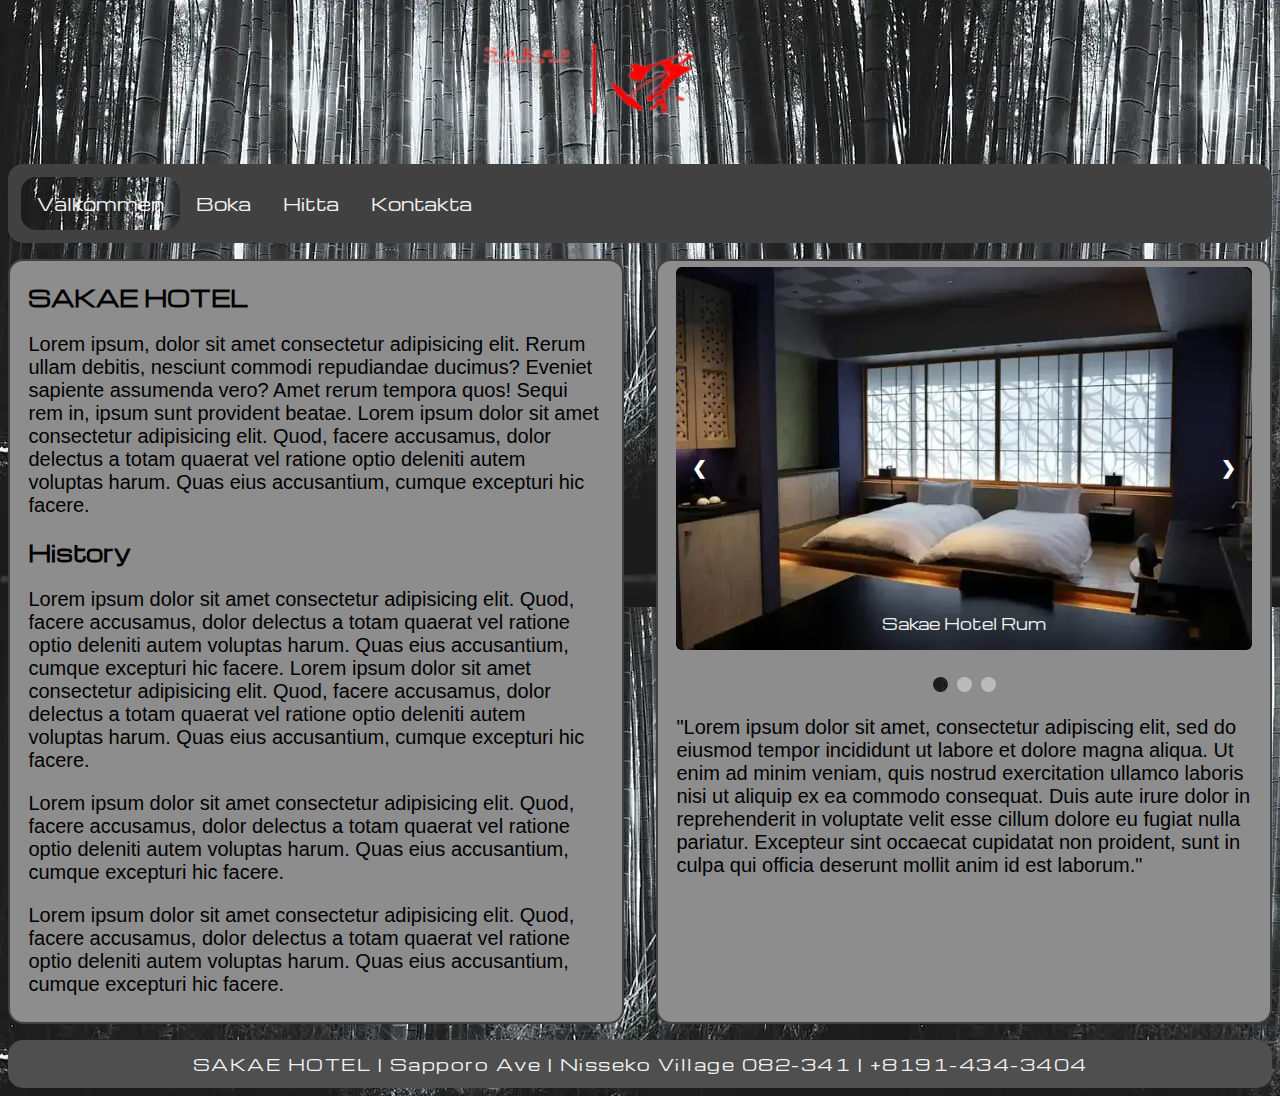
<file: index.html>
<!DOCTYPE html>
<html lang="en">

<head>
    <meta charset="UTF-8">
    <meta name="description" content="Sakae Hotel Website">
    <meta http-equiv="X-UA-Compatible" content="IE=edge">
    <meta name="viewport" content="width=device-width, initial-scale=1.0">
    <title>Sakae Hotel</title>
    <link rel="stylesheet" href="grid.css" />
    <link rel="stylesheet" href="style.css" />


    <link rel="preconnect" href="https://fonts.googleapis.com">
    <link rel="preconnect" href="https://fonts.gstatic.com" crossorigin>
    <link href="https://fonts.googleapis.com/css2?family=Michroma&family=Playfair+Display+SC&display=swap"
        rel="stylesheet">
    <!--https://fonts.google.com/specimen/Michroma?preview.text=Sakae%20Hotel&preview.size=37&preview.text_type=custom&category=Serif,Sans+Serif&sort=popularity-->
    <!--vidoe 8 5 min in nst gng-->

</head>

<body>
    <header>
        <!--       <img id="logo.webp" alt="Sakae Hotel Banner" />-->
        <img id="banner" src="logo.webp" alt="Sakae Hotel banner" />
    </header>
    <nav class="topnav" id="myTopnav">
        <a href="index.html" class="active">Välkommen</a>
        <a href="boka.html">Boka</a>
        <a href="hitta.html">Hitta</a>
        <a href="kontakta.html">Kontakta</a>
        <a href="javascript:void(0);" style="font-size: 15px;" class="icon" onclick="myFunction()">&#9776;</a>
    </nav>
    <section>
        <article>
            <h1>SAKAE HOTEL</h1>
            <p>
                Lorem ipsum, dolor sit amet consectetur adipisicing elit. Rerum ullam debitis, nesciunt commodi
                repudiandae ducimus? Eveniet sapiente assumenda vero? Amet rerum tempora quos! Sequi rem in, ipsum sunt
                provident beatae. Lorem ipsum dolor sit amet consectetur adipisicing elit. Quod, facere accusamus, dolor
                delectus a totam
                quaerat vel ratione optio deleniti autem voluptas harum. Quas eius accusantium, cumque excepturi hic
                facere.
            </p>

            <h2>History</h2>
            <p>
                Lorem ipsum dolor sit amet consectetur adipisicing elit. Quod, facere accusamus, dolor delectus a totam
                quaerat vel ratione optio deleniti autem voluptas harum. Quas eius accusantium, cumque excepturi hic
                facere. Lorem ipsum dolor sit amet consectetur adipisicing elit. Quod, facere accusamus, dolor delectus
                a totam
                quaerat vel ratione optio deleniti autem voluptas harum. Quas eius accusantium, cumque excepturi hic
                facere.
            </p>

            <p>
                Lorem ipsum dolor sit amet consectetur adipisicing elit. Quod, facere accusamus, dolor delectus a totam
                quaerat vel ratione optio deleniti autem voluptas harum. Quas eius accusantium, cumque excepturi hic
                facere.

            <p>
                Lorem ipsum dolor sit amet consectetur adipisicing elit. Quod, facere accusamus, dolor delectus a totam
                quaerat vel ratione optio deleniti autem voluptas harum. Quas eius accusantium, cumque excepturi hic
                facere.
            </p>
        </article>
    </section>
    <aside id="welcome">
        <!-- Slideshow container -->
        <div class="slideshow-container">

            <!-- Full-width images with number and caption text -->
            <div class="mySlides fade">

                <img src="room.webp" style="width:700px" alt="SAKAE HOTEL-RUM">
                <div class="text">Sakae Hotel Rum</div>
            </div>

            <div class="mySlides fade">

                <img src="spa.webp" style="width:100%" alt="SAKAE SPA">
                <div class="text">Sakae spa</div>
            </div>

            <div class="mySlides fade">

                <img src="dining.webp" style="width:100%" alt="SAKAE HOTEL DINING ROOM">
                <div class="text">Sakae Hotel, Dining Room </div>
            </div>

            <!-- Next and previous buttons -->
            <a class="prev" onclick="plusSlides(-1)">&#10094;</a>
            <a class="next" onclick="plusSlides(1)">&#10095;</a>
        </div>
        <br>

        <!-- The dots/circles -->
        <div style="text-align:center">
            <span class="dot" onclick="currentSlide(1)"></span>
            <span class="dot" onclick="currentSlide(2)"></span>
            <span class="dot" onclick="currentSlide(3)"></span>
        </div>
        <p>
            "Lorem ipsum dolor sit amet, consectetur adipiscing elit, sed do eiusmod tempor incididunt ut labore et
            dolore magna aliqua. Ut enim ad minim veniam, quis nostrud exercitation ullamco laboris nisi ut aliquip ex
            ea commodo consequat. Duis aute irure dolor in reprehenderit in voluptate velit esse cillum dolore eu fugiat
            nulla pariatur. Excepteur sint occaecat cupidatat non proident, sunt in culpa qui officia deserunt mollit
            anim id est laborum."

        </p>
    </aside>
    <footer>
        SAKAE HOTEL | Sapporo Ave | Nisseko Village 082-341 | +8191-434-3404
    </footer>

    <script src="script-nav.js"></script>

</body>

</html>
</file>
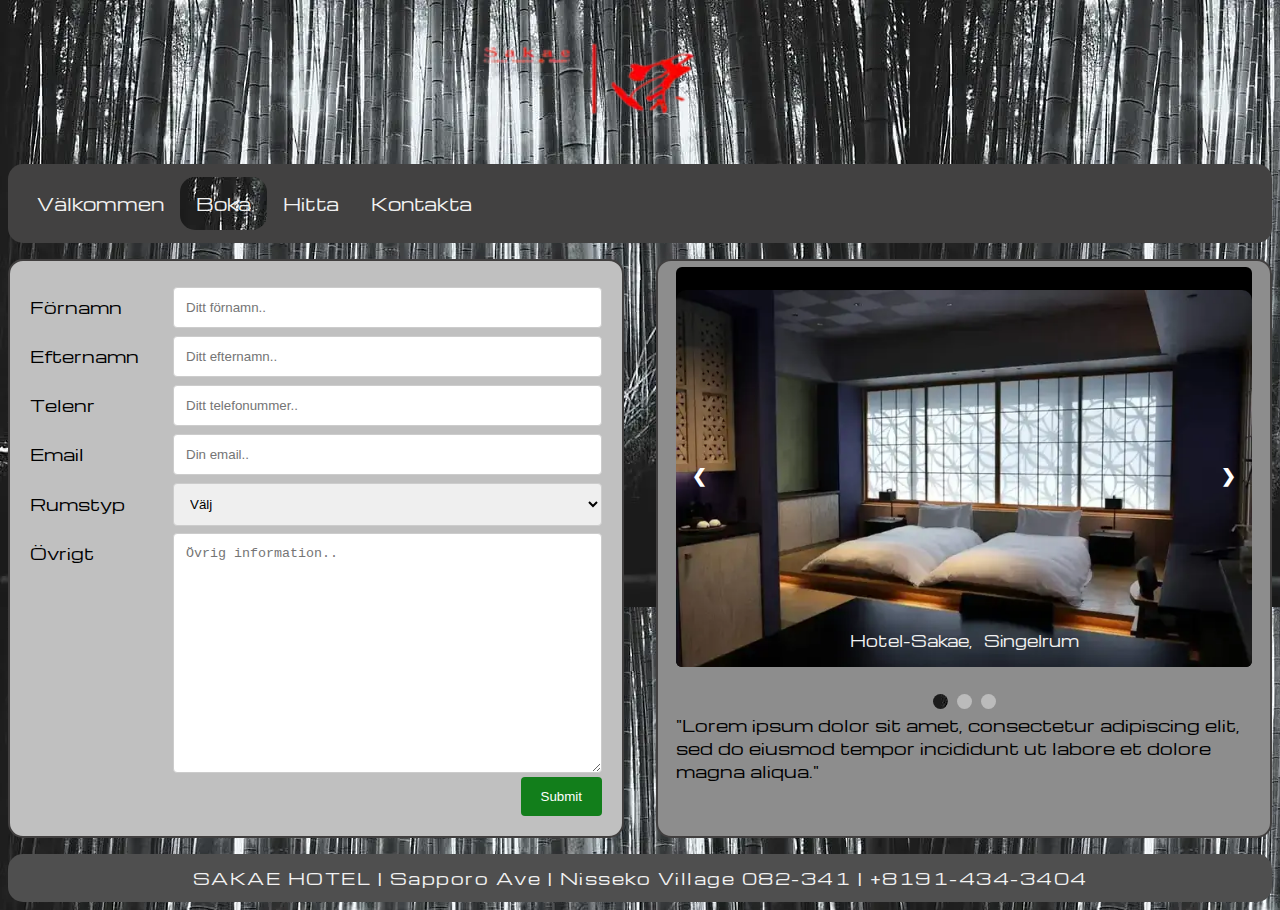
<file: boka.html>
<!DOCTYPE html>
<html lang="en">

<head>
    <meta charset="UTF-8">
    <meta name="description" content="Sakae Hotel Website">
    <meta http-equiv="X-UA-Compatible" content="IE=edge">
    <meta name="viewport" content="width=device-width, initial-scale=1.0">
    <title>Sakae Hotel</title>
    <link rel="stylesheet" href="grid.css" />
    <link rel="stylesheet" href="style.css" />


    <link rel="preconnect" href="https://fonts.googleapis.com">
    <link rel="preconnect" href="https://fonts.gstatic.com" crossorigin>
    <link href="https://fonts.googleapis.com/css2?family=Michroma&family=Playfair+Display+SC&display=swap"
        rel="stylesheet">
    <!--https://fonts.google.com/specimen/Michroma?preview.text=Sakae%20Hotel&preview.size=37&preview.text_type=custom&category=Serif,Sans+Serif&sort=popularity-->
    <!--vidoe 8 5 min in nst gng-->

</head>

<body>
    <header>
        <!--       <img id="logo" src="logo (1) (1).webp" alt="Sakae Hotel Banner" />-->
        <img id="banner" src="logo.webp" alt="Sakae Hotel banner" />
    </header>
    <nav class="topnav" id="myTopnav">
        <a href="index.html">Välkommen</a>
        <a href="boka.html" class="active">Boka</a>
        <a href="hitta.html">Hitta</a>
        <a href="kontakta.html">Kontakta</a>
        <a href="javascript:void(0);" style="font-size: 15px;" class="icon" onclick="myFunction()">&#9776;</a>
    </nav>
    <section>
        <div class="container">
            <form action="action_page.php">
                <div class="row">
                    <div class="col-25">
                        <label for="fname">Förnamn</label>
                    </div>
                    <div class="col-75">
                        <input type="text" id="fname" name="firstname" placeholder="Ditt förnamn..">
                    </div>
                </div>
                <div class="row">
                    <div class="col-25">
                        <label for="lname">Efternamn</label>
                    </div>
                    <div class="col-75">
                        <input type="text" id="lname" name="lastname" placeholder="Ditt efternamn..">
                    </div>
                </div>
                <div class="row">
                    <div class="row">
                        <div class="col-25">
                            <label for="tnr">Telenr</label>
                        </div>
                        <div class="col-75">
                            <input type="text" id="tnr" name="firstname" placeholder="Ditt telefonummer..">
                        </div>
                    </div>
                    <div class="row">
                        <div class="col-25">
                            <label for="email">Email</label>
                        </div>
                        <div class="col-75">
                            <input type="text" id="email" name="lastname" placeholder="Din email..">
                        </div>
                    </div>
                    <div class="col-25">
                        <label for="country">Rumstyp</label>
                    </div>
                    <div class="col-75">
                        <select id="country" name="country">
                            <option value="" disabled selected>Välj</option>
                            <option value="australia">Singelrum</option>
                            <option value="canada">Dubbelrum</option>
                            <option value="usa">Superiorrum</option>
                        </select>
                    </div>
                </div>
                <div class="row">
                    <div class="col-25">
                        <label for="subject">Övrigt</label>
                    </div>
                    <div class="col-75">
                        <textarea id="subject" name="subject" placeholder="Övrig information.."
                            style="height:240px"></textarea>
                    </div>
                </div>
                <div class="row">
                    <input type="submit" value="Submit">
                </div>
            </form>
        </div>
    </section>
    <aside id="welcome">
        <!-- Slideshow container -->
        <div class="slideshow-container">

            <!-- Full-width images with number and caption text -->
            <div class="mySlides fade">
                <div class="numbertext">1 / 3</div>
                <img src="room.webp" style="width:100%" alt="Sakae Hotel-Sapporo, Singelrum">
                <div class="text">Hotel-Sakae, &nbsp; Singelrum</div>
            </div>

            <div class="mySlides fade">
                <div class="numbertext">2 / 3</div>
                <img src="spa.webp" style="width:100%" alt="Sakae Hotel Spa, Spa">
                <div class="text">Sakae Hotel, &nbsp; Spa</div>
            </div>

            <div class="mySlides fade">
                <div class="numbertext">3 / 3</div>
                <img src="dining.webp" style="width:100%" alt="Sakae Hotel Dining room, Dining room">
                <div class="text">Sakae Hotel, &nbsp; Dining room</div>
            </div>

            <!-- Next and previous buttons -->
            <a class="prev" onclick="plusSlides(-1)">&#10094;</a>
            <a class="next" onclick="plusSlides(1)">&#10095;</a>
        </div>
        <br>

        <!-- The dots/circles -->
        <div style="text-align:center">
            <span class="dot" onclick="currentSlide(1)"></span>
            <span class="dot" onclick="currentSlide(2)"></span>
            <span class="dot" onclick="currentSlide(3)"></span>
        </div>
        "Lorem ipsum dolor sit amet, consectetur adipiscing elit, sed do eiusmod tempor incididunt ut labore et dolore
        magna aliqua."
    </aside>
    <footer>
        SAKAE HOTEL | Sapporo Ave | Nisseko Village 082-341 | +8191-434-3404
    </footer>

    <script src="script-nav.js"></script>

</body>

</html>
</file>
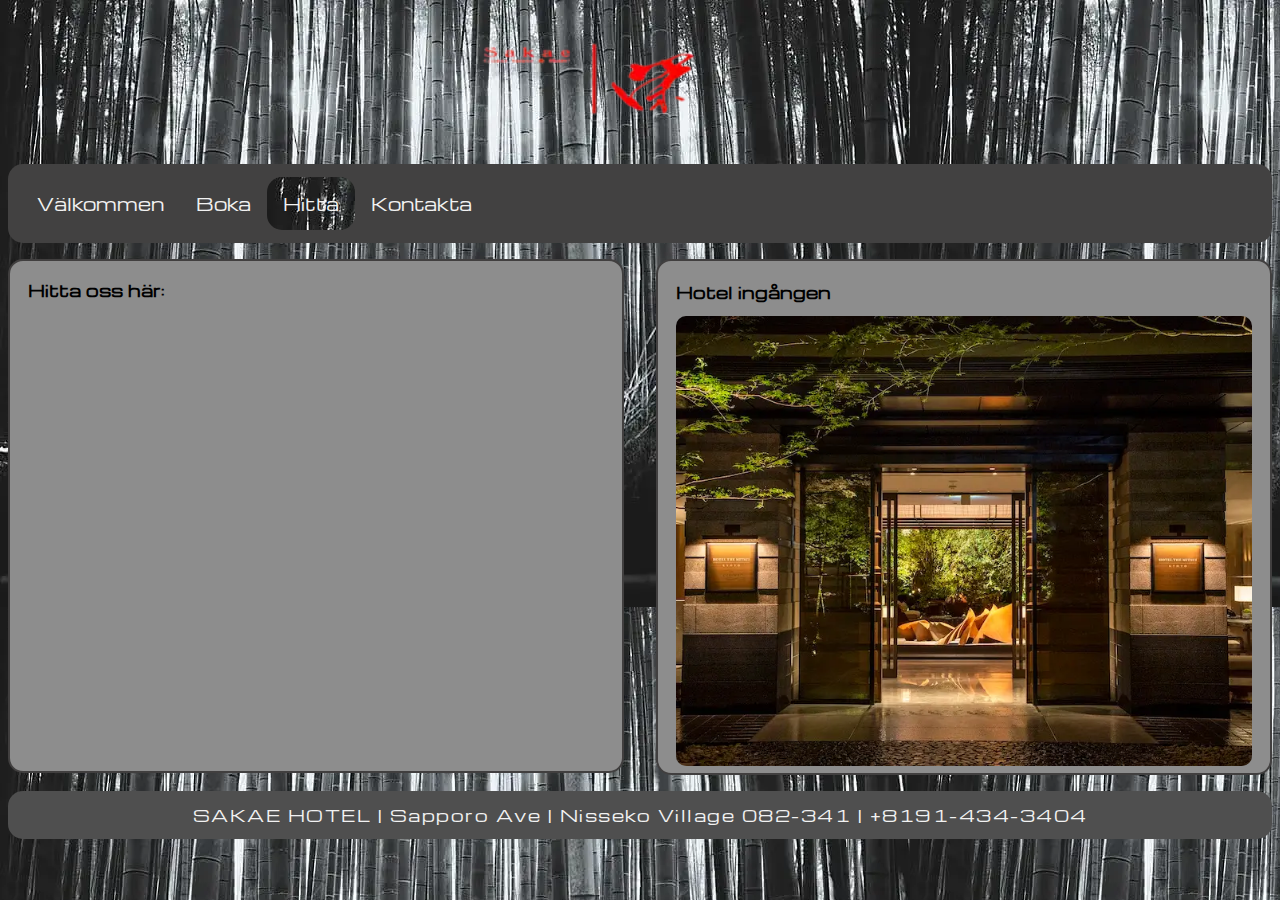
<file: hitta.html>
<!DOCTYPE html>
<html lang="en">


<head>
    <meta charset="UTF-8">
    <meta name="description" content="Sakae Hotel Website">
    <meta http-equiv="X-UA-Compatible" content="IE=edge">
    <meta name="viewport" content="width=device-width, initial-scale=1.0">
    <title>Sakae Hotel</title>
    <link rel="stylesheet" href="grid.css" />
    <link rel="stylesheet" href="style.css" />


    <link rel="preconnect" href="https://fonts.googleapis.com">
    <link rel="preconnect" href="https://fonts.gstatic.com" crossorigin>
    <link href="https://fonts.googleapis.com/css2?family=Michroma&family=Playfair+Display+SC&display=swap"
        rel="stylesheet">
    <!--https://fonts.google.com/specimen/Michroma?preview.text=Sakae%20Hotel&preview.size=37&preview.text_type=custom&category=Serif,Sans+Serif&sort=popularity-->
    <!--vidoe 8 5 min in nst gng-->
    <style>
        iframe {
            width: 100%;
        }
    </style>
</head>

<body>
    <header>
        <!--       <img id="logo" src="logo (1) (1).webp" alt="Sakae Hotel logo" />-->
        <img id="banner" src="logo.webp" alt="Sakae Hotel" />
    </header>
    <nav class="topnav" id="myTopnav">
        <a href="index.html">Välkommen</a>
        <a href="boka.html">Boka</a>
        <a href="hitta.html" class="active">Hitta</a>
        <a href="kontakta.html">Kontakta</a>
        <a href="javascript:void(0);" style="font-size: 15px;" class="icon" onclick="myFunction()">&#9776;</a>
    </nav>
    <section>
        <article>
            <h1 class="smalltext">
                Hitta oss här:
            </h1>
            <iframe
                src="
                https://www.google.com/maps/embed?pb=!1m14!1m12!1m3!1d46583.36369919828!2d141.51050910726698!3d43.03266216108065!2m3!1f0!2f0!3f0!3m2!1i1024!2i768!4f13.1!5e0!3m2!1ssv!2sse!4v1686039267198!5m2!1ssv!2sse"
                width="600" height="450" style="border:0;" allowfullscreen="" loading="lazy"
                referrerpolicy="no-referrer-when-downgrade" title="Google maps for hotel">
                
            </iframe>
        </article>
    </section>
    <aside>
        <h2 class="smalltext">Hotel ingången &nbsp; </h2>
        <img class="hittaimg" src="entrance.webp" alt=">Hotel ingången" width="600" height="450">

    </aside>
    <footer>
        SAKAE HOTEL | Sapporo Ave | Nisseko Village 082-341 | +8191-434-3404
    </footer>

    <script src="script-nav.js"></script>

</body>

</html>
</file>
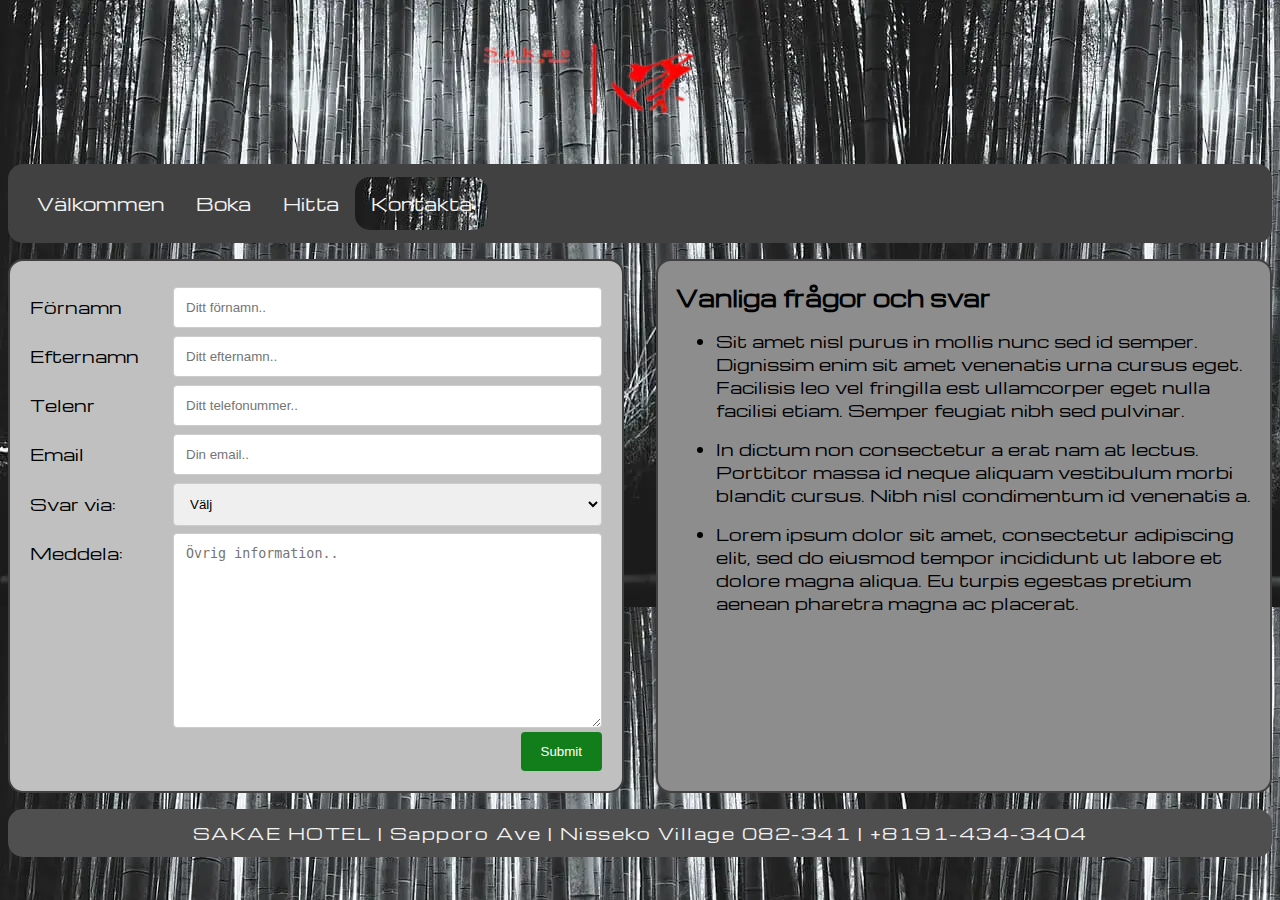
<file: kontakta.html>
<!DOCTYPE html>
<html lang="en">

<head>
    <meta charset="UTF-8">
    <meta name="description" content="Sakae Hotel Website">
    <meta http-equiv="X-UA-Compatible" content="IE=edge">
    <meta name="viewport" content="width=device-width, initial-scale=1.0">
    <title>Sakae Hotel</title>
    <link rel="stylesheet" href="grid.css" />
    <link rel="stylesheet" href="style.css" />


    <link rel="preconnect" href="https://fonts.googleapis.com">
    <link rel="preconnect" href="https://fonts.gstatic.com" crossorigin>
    <link href="https://fonts.googleapis.com/css2?family=Michroma&family=Playfair+Display+SC&display=swap"
        rel="stylesheet">
    <!--https://fonts.google.com/specimen/Michroma?preview.text=%20Hotel&preview.size=37&preview.text_type=custom&category=Serif,Sans+Serif&sort=popularity-->
    <!--vidoe 8 5 min in nst gng-->

</head>

<body>
    <header>
        <!--       <img id="logo"logo (1) (1).webp" alt=" Hotel Logo" />-->
        <img id="banner" src="logo.webp" alt="Hotel Logo" />
    </header>
    <nav class="topnav" id="myTopnav">
        <a href="index.html">Välkommen</a>
        <a href="boka.html">Boka</a>
        <a href="hitta.html">Hitta</a>
        <a href="kontakta.html" class="active">Kontakta</a>
        <a href="javascript:void(0);" style="font-size: 15px;" class="icon" onclick="myFunction()">&#9776;</a>
    </nav>
    <section>
        <div class="container">
            <form action="action_page.php">
                <div class="row">
                    <div class="col-25">
                        <label for="fname">Förnamn</label>
                    </div>
                    <div class="col-75">
                        <input type="text" id="fname" name="firstname" placeholder="Ditt förnamn..">
                    </div>
                </div>
                <div class="row">
                    <div class="col-25">
                        <label for="lname">Efternamn</label>
                    </div>
                    <div class="col-75">
                        <input type="text" id="lname" name="lastname" placeholder="Ditt efternamn..">
                    </div>
                </div>
                <div class="row">
                    <div class="row">
                        <div class="col-25">
                            <label for="tnr">Telenr</label>
                        </div>
                        <div class="col-75">
                            <input type="text" id="tnr" name="firstname" placeholder="Ditt telefonummer..">
                        </div>
                    </div>
                    <div class="row">
                        <div class="col-25">
                            <label for="email">Email</label>
                        </div>
                        <div class="col-75">
                            <input type="text" id="email" name="lastname" placeholder="Din email..">
                        </div>
                    </div>
                    <div class="col-25">
                        <label for="country">Svar via:</label>
                    </div>
                    <div class="col-75">
                        <select id="country" name="country">
                            <option value="" disabled selected>Välj</option>
                            <option value="australia">Email</option>
                            <option value="canada">SMS</option>
                            <option value="usa">Telefonsamtal</option>
                        </select>
                    </div>
                </div>
                <div class="row">
                    <div class="col-25">
                        <label for="subject">Meddela:</label>
                    </div>
                    <div class="col-75">
                        <textarea id="subject" name="subject" placeholder="Övrig information.."
                            style="height:195px"></textarea>
                    </div>
                </div>
                <div class="row">
                    <input type="submit" value="Submit">
                </div>
            </form>
        </div>
    </section>
    <aside>
        <h1>
            Vanliga frågor och svar
        </h1>
        <ul>
            <li>
                Sit amet nisl purus in mollis nunc sed id semper. Dignissim enim sit amet venenatis urna cursus eget.
                Facilisis leo vel fringilla est ullamcorper eget nulla facilisi etiam. Semper feugiat nibh sed pulvinar.
            </li>

            <li>

                In dictum non consectetur a erat nam at lectus. Porttitor massa id neque aliquam vestibulum morbi
                blandit
                cursus. Nibh nisl condimentum id venenatis a.
            </li>

            <li>

                Lorem ipsum dolor sit amet, consectetur adipiscing elit, sed do eiusmod tempor incididunt ut labore et
                dolore magna aliqua. Eu turpis egestas pretium aenean pharetra magna ac placerat.
            </li>
        </ul>
    </aside>
    <footer>
        SAKAE HOTEL | Sapporo Ave | Nisseko Village 082-341 | +8191-434-3404
    </footer>

    <script src="script-nav.js"></script>

</body>

</html>
</file>
<file: grid.css>
body {
    display: grid;
    grid-template-columns: 1fr 1fr;
    grid-auto-rows: auto auto 1fr;
    grid-template-areas: "header header" "nav nav" "section section" "aside aside" "footer footer";
    grid-gap: 0.5em 1em;


}

@media screen and (min-width: 700px) {
    body {
        grid-template-areas: "header header" "nav nav" "section aside" "footer footer";
        grid-gap: 1em 2em;

    }
}

header {
    grid-area: header;
}

nav {
    background-color: #ADACAC;
    grid-area: nav;
}

section {
    grid-area: section;
}

article {

    grid-area: article;
    background-color: #8d8d8d;
    ;
}

aside {

    grid-area: aside;
    background-color: #8d8d8d;
}

footer {

    grid-area: footer;
    background-color: #4f4f4f;
}
</file>
<file: style.css>
body {
    font-family: 'Michroma', sans-serif;
    background-image: url(bamboo-forest-tree-grove.webp);
    background-color: #D9D9D9;
}

h1,
h2,
h3 {
    font-family: 'Michroma', sans-serif;
    font-size: 22px;
}

p {
    font-family: "Playfair", sans-serif;
    font-size: 20px;
}


article,
aside,
footer,
nav {
    border-radius: 15px;
    padding: 1%;
}

footer {
    letter-spacing: 1.5px;
}

article,
aside {
    border-style: solid;
    border-color: #413f3f;
    border-width: 2px;
    padding-left: 3%;
    padding-right: 3%;
}


nav a {
    border-radius: 15px;
}


header img#banner {
    width: 100%;
    border-radius: 15px;
}

footer {
    text-align: center;
    color: #f2f2f2;
}

/*NAV*/

.topnav {
    background-color: #424141;
    overflow: hidden;
}

/*Style the links inside the navigation bar*/

.topnav a {
    float: left;
    display: block;
    color: #f2f2f2;
    text-align: center;
    padding: 14px 16px;
    text-decoration: none;
    font-size: 17px;
}

.topnav a:hover {
    background-color: #ddd;
    color: black;
}

.active {
    background-color: #aaa;
    color: rgb(0, 0, 0);
    background-image: url(bamboo-forest-tree-grove.webp);
}

.topnav .icon {
    display: none;
}



/*NAV media quaries*/

@media screen and (max-width: 600px) {
    .topnav a:not(:first-child) {
        display: none;
    }

    .topnav a.icon {
        float: right;
        display: block;
    }
}

@media screen and (max-width: 600px) {
    .topnav.responsive {
        position: relative;
    }

    .topnav.responsive a.icon {
        position: absolute;
        right: 6px;
        top: 6px;
    }

    .topnav.responsive a {
        float: none;
        display: block;
        text-align: left;
    }
}

/*https://www.w3schools.com/howto/howto_css_responsive_form.asp*/

/* Style inputs, select elements and textareas */
input[type=text],
select,
textarea {
    width: 100%;
    padding: 12px;
    border: 1px solid #ccc;
    border-radius: 4px;
    box-sizing: border-box;
    resize: vertical;
}

/* Style the label to display next to the inputs */
label {
    padding: 12px 12px 12px 0;
    display: inline-block;
}

/* Style the submit button */
input[type=submit] {
    background-color: #127e1b;
    color: white;
    padding: 12px 20px;
    border: none;
    border-radius: 4px;
    cursor: pointer;
    float: right;
}

/* Style the container */
.container {
    border-radius: 15px;
    background-color: #c0c0c0;
    padding: 20px;
    border-style: solid;
    border-color: #413f3f;
    border-width: 2px;
}

/* Floating column for labels: 25% width */
.col-25 {
    float: left;
    width: 25%;
    margin-top: 2.2px;

}

/* Floating column for inputs: 75% width */
.col-75 {
    float: left;
    width: 75%;
    margin-top: 6px;
}

/* Clear floats after the columns */
.row:after {
    content: "";
    display: table;
    clear: both;
}

/* Responsive layout - when the screen is less than 600px wide, make the two columns stack on top of each other instead of next to each other */
@media screen and (max-width: 1000px) {

    .col-25,
    .col-75,
    input[type=submit] {
        width: 100%;
        margin-top: 0;
    }
}


/*end*/


@media (max-width: 600px) {

    .col-25,
    .col-75,
    input[type=submit] {
        width: 100%;
        margin-top: 0;
    }
}


/*slideshow*/

* {
    box-sizing: border-box
}

/* Slideshow container */
.slideshow-container {
    max-width: 900px;
    background-color: black;
    max-height: 400px;
    position: relative;
    margin: auto;
    border-radius: 6px;
    /*rounded corners*/
    overflow: hidden;
    /*flexbox fix*/
}

/* Hide the images by default */
.mySlides {
    display: none;
}

/* Next & previous buttons */
.prev,
.next {
    cursor: pointer;
    position: absolute;
    top: 50%;
    width: auto;
    margin-top: -22px;
    padding: 16px;
    color: rgb(255, 255, 255);
    font-weight: bold;
    font-size: 18px;
    transition: 0.6s ease;
    border-radius: 0 3px 3px 0;
    user-select: none;
}

/* Position the "next button" to the right */
.next {
    right: 0;
    border-radius: 3px 0 0 3px;
}

/* On hover, add a black background color with a little bit see-through */
.prev:hover,
.next:hover {
    background-color: rgba(0, 0, 0, 0.8);
}

/* Caption text */
.text {
    color: #f2f2f2;
    font-size: 15px;
    padding: 8px 12px;
    position: absolute;
    bottom: 8px;
    width: 100%;
    text-align: center;
}



/* The dots/bullets/indicators */
.dot {
    cursor: pointer;
    height: 15px;
    width: 15px;
    margin: 0 2px;
    background-color: #bbb;
    border-radius: 50%;
    display: inline-block;
    transition: background-color 0.6s ease;
}

.active,
.dot:hover {
    background-color: #6d6d6d;
    background-image: url(bamboo-forest-tree-grove.webp);
}

/* Fading animation */
.fade {
    animation-name: fade;
    animation-duration: 1.5s;
}

@keyframes fade {
    from {
        opacity: .4
    }

    to {
        opacity: 1
    }
}

img {
    /*   height: 40vh; */
    object-fit: cover;
    margin: 0 auto;
    max-width: 100%;
    display: block;
    border-radius: 10px;
}


li {
    margin: 1em 0;
}

.smalltext {
    font-size: medium;
}
</file>
